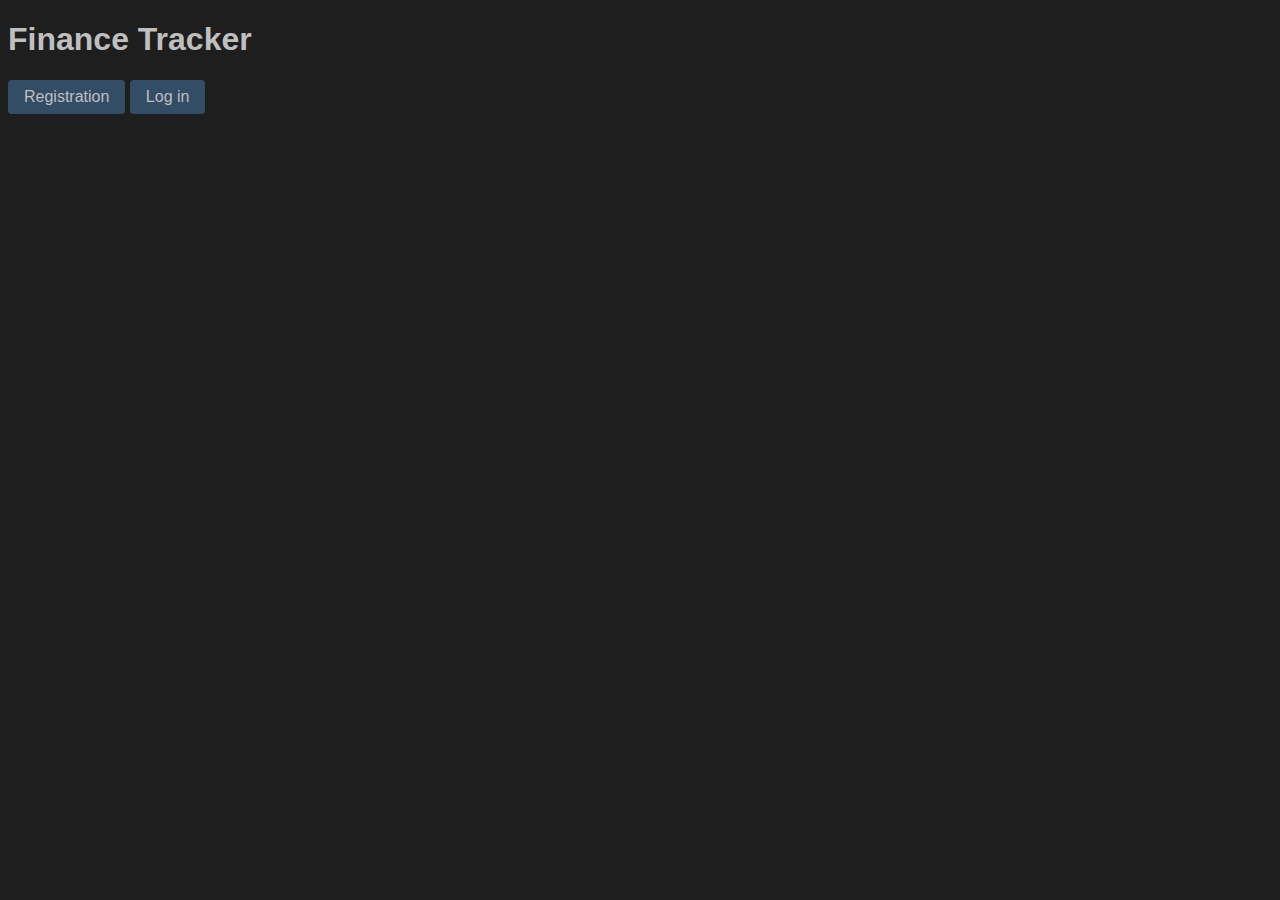
<file: index.html>
<!DOCTYPE html>
<html>
  <head>
    <meta charset="UTF-8" />
    <title>Finance Tracker</title>
    <link rel="stylesheet" href="style.css">
  </head>
  <body>
    <h1>Finance Tracker</h1>

    <a href="register.html" class="button">Registration</a>
    <a href="login.html" class="button">Log in</a>

  </body>
</html>
</file>
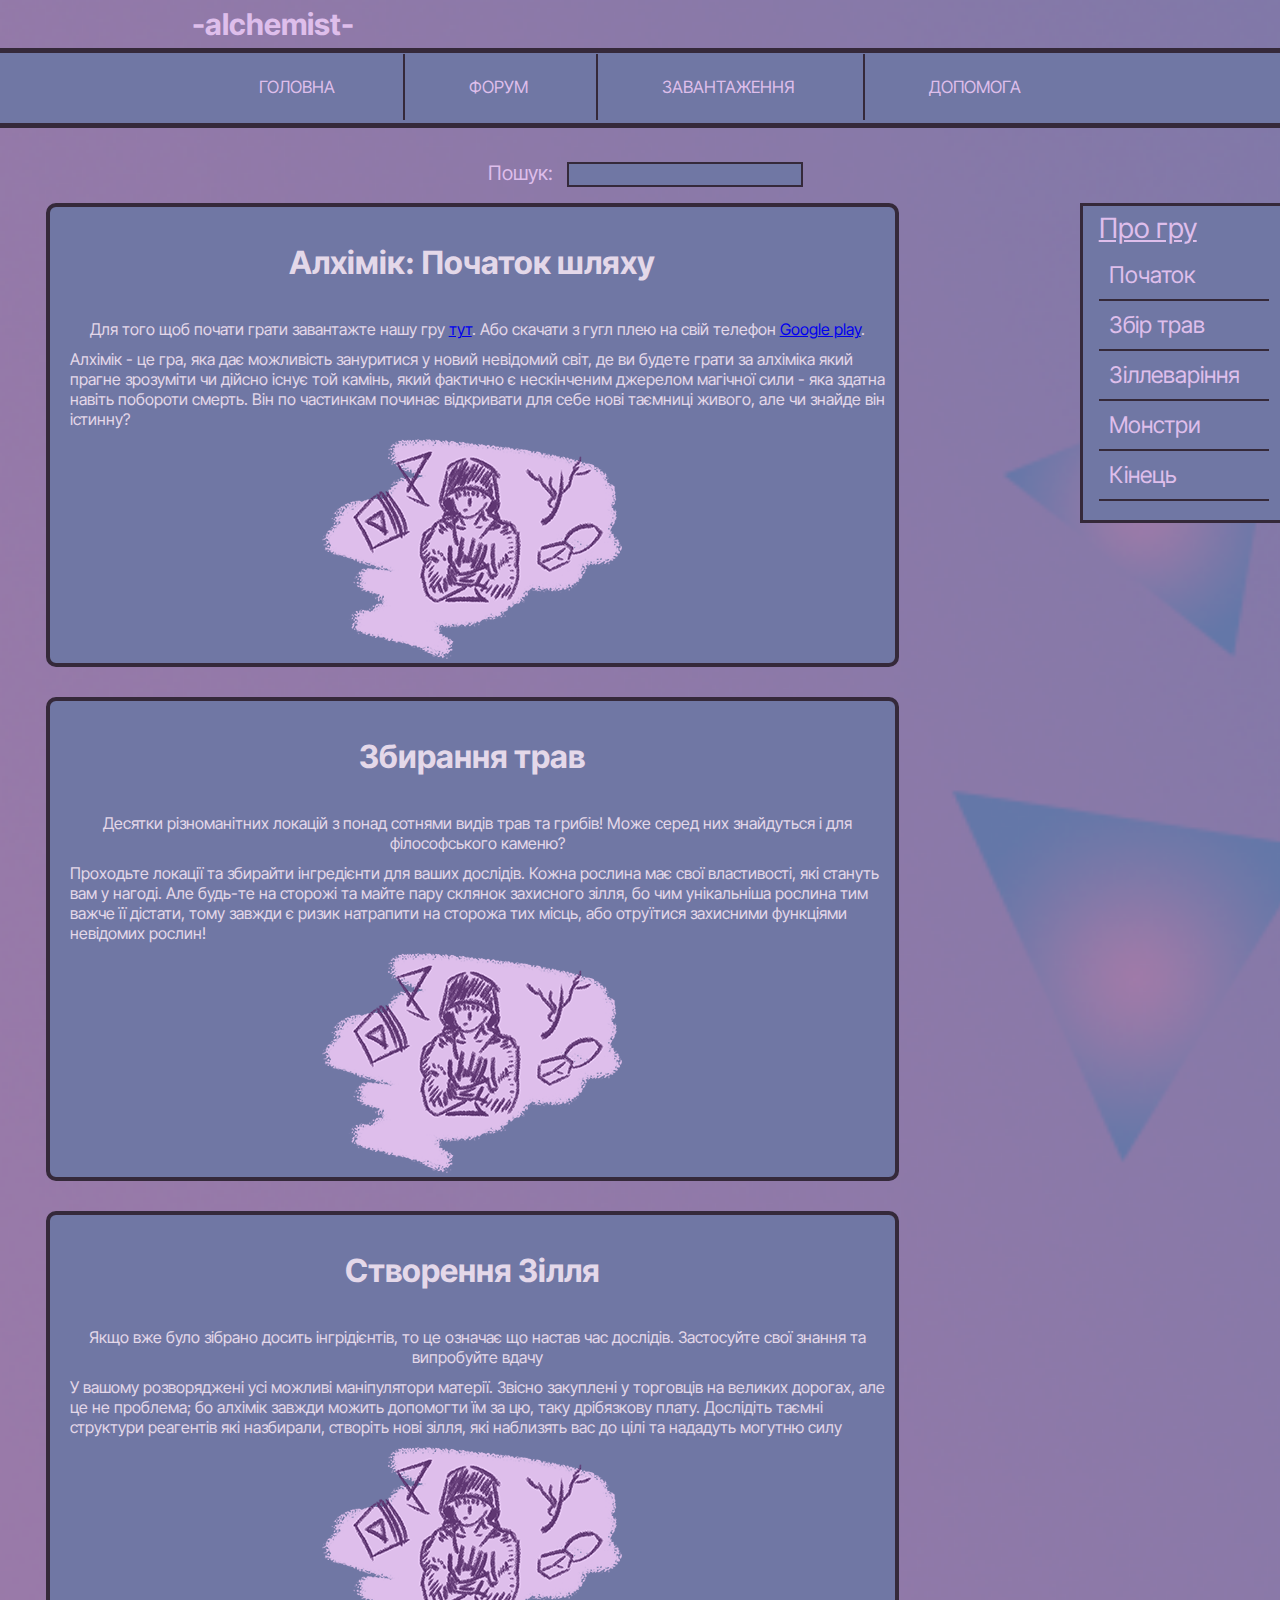
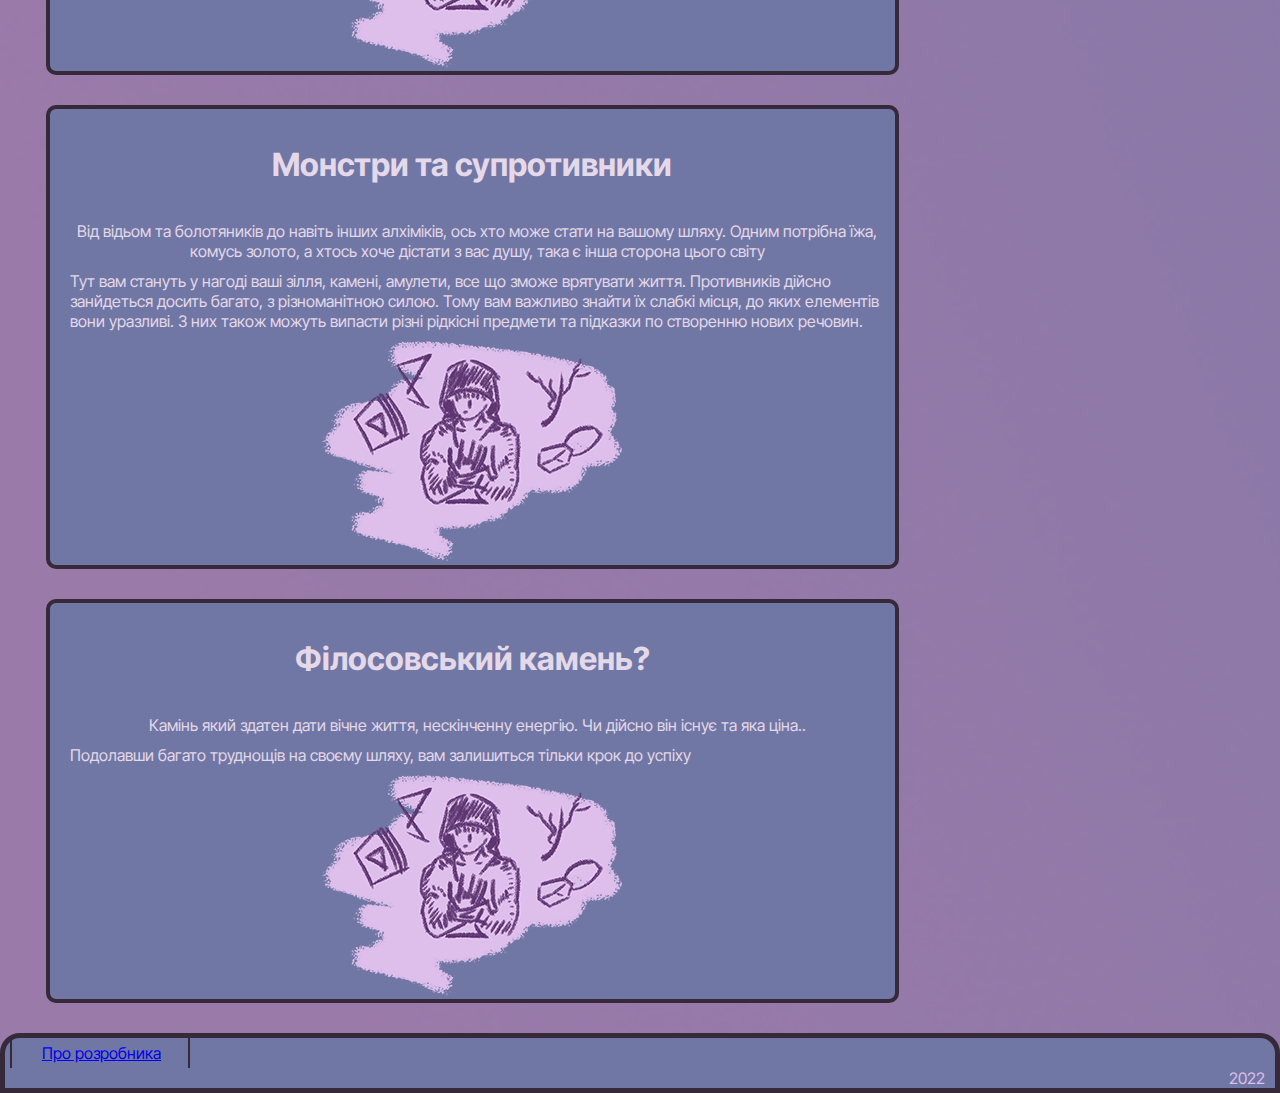
<file: CSSproject/index.html>
﻿<!DOCTYPE html>

<html lang="ua" xmlns="http://www.w3.org/1999/xhtml">
<head>
    <meta charset="utf-8" />
    <link rel="stylesheet" href="assets/css/style.css" />
    <link href="https://fonts.googleapis.com/css2?family=Inter+Tight:ital,wght@1,700&display=swap" rel="stylesheet">
    <title>Lab2</title>
</head>
<body>

    <header class="header">
        <div class="container">
            <div class="header_inner">
                <div class="header_logo">
                    <h1>-alchemist-</h1>
                </div>

                <nav class="nav">
                    <a class="nav_link" href="#">Головна</a>
                    <a class="nav_link" href="#">Форум</a>
                    <a class="nav_link" href="#">Завантаження</a>
                    <a class="nav_link" href="#">Допомога</a>
                </nav>

                <div class="header_search">
                    <span class="search_text">Пошук:</span>
                    <input class="search_input" />
                </div>
            </div>
        </div>
    </header>

    <aside class="main">
        <div class="container">
            <div class="main_inner">
                <div class="begin_inner">
                    <div class="begin_name">
                        <h1>Алхімік: Початок шляху</h1>
                    </div>

                    <div class="begin_text">
                        <p>
                            Для того щоб почати грати завантажте нашу гру
                            <a href="#">тут</a>. Або скачати з гугл плею на свій
                            телефон <a href="#">Google play</a>.
                        </p>
                    </div>
                    <div class="begin_text2">
                        <p>
                            Алхімік - це гра, яка дає можливість зануритися у новий
                            невідомий світ, де ви будете грати за алхіміка який прагне
                            зрозуміти чи дійсно існує той камінь, який фактично є
                            нескінченим джерелом магічної сили - яка здатна навіть
                            побороти смерть. Він по частинкам починає відкривати
                            для себе нові таємниці живого, але чи знайде він істинну?
                        </p>
                    </div>
                    <div class="begin_png">
                        <img src="assets/images/begin_2.png" />
                    </div>
                </div>

                <div class="begin_inner">
                    <div class="begin_name">
                        <h1>Збирання трав</h1>
                    </div>

                    <div class="begin_text">
                        <p>
                            Десятки різноманітних локацій з понад сотнями видів
                            трав та грибів! Може серед них знайдуться і для
                            філософського каменю?
                        </p>
                    </div>
                    <div class="begin_text2">
                        <p>
                            Проходьте локації та збирайти інгредієнти для
                            ваших дослідів. Кожна рослина має свої властивості,
                            які стануть вам у нагоді. Але будь-те на сторожі та
                            майте пару склянок захисного зілля, бо чим
                            унікальніша рослина тим важче її дістати,
                            тому завжди є ризик натрапити на сторожа тих
                            місць, або отруїтися захисними функціями
                            невідомих рослин!
                        </p>
                    </div>
                    <div class="begin_png">
                        <img src="assets/images/begin_2.png" />
                    </div>
                </div>

                <div class="begin_inner">
                    <div class="begin_name">
                        <h1>Створення Зілля</h1>
                    </div>

                    <div class="begin_text">
                        <p>
                            Якщо вже було зібрано досить інгрідієнтів,
                            то це означає що настав час дослідів. Застосуйте
                            свої знання та випробуйте вдачу
                        </p>
                    </div>
                    <div class="begin_text2">
                        <p>
                            У вашому розворяджені усі можливі маніпулятори
                            матерії. Звісно закуплені у торговців на великих
                            дорогах, але це не проблема; бо алхімік завжди
                            можить допомогти їм за цю, таку дрібязкову плату.
                            Дослідіть таємні структури реагентів які назбирали,
                            створіть нові зілля, які наблизять вас до цілі та
                            нададуть могутню силу
                        </p>
                    </div>
                    <div class="begin_png">
                        <img src="assets/images/begin_2.png" />
                    </div>
                </div>

                <div class="begin_inner">
                    <div class="begin_name">
                        <h1>Монстри та супротивники</h1>
                    </div>

                    <div class="begin_text">
                        <p>
                            Від відьом та болотяників до навіть інших алхіміків,
                            ось хто може стати на вашому шляху. Одним потрібна
                            їжа, комусь золото, а хтось хоче дістати з вас
                            душу, така є інша сторона цього світу

                        </p>
                    </div>

                    <div class="begin_text2">
                        <p>
                            Тут вам стануть у нагоді ваші зілля, камені, амулети,
                            все що зможе врятувати життя. Противників дійсно
                            занйдеться досить багато, з різноманітною силою.
                            Тому вам важливо знайти їх слабкі місця, до яких
                            елементів вони уразливі. З них також можуть випасти
                            різні рідкісні предмети та підказки по створенню нових
                            речовин.
                        </p>
                    </div>
                    <div class="begin_png">
                        <img src="assets/images/begin_2.png" />
                    </div>
                </div>

                <div class="begin_inner">
                    <div class="begin_name">
                        <h1>Філосовський камень?</h1>
                    </div>

                    <div class="begin_text">
                        <p>
                            Камінь який здатен дати вічне життя, нескінченну
                            енергію. Чи дійсно він існує та яка ціна..
                        </p>
                    </div>

                    <div class="begin_text2">
                        <p>
                            Подолавши багато труднощів на своєму шляху,  
                            вам залишиться тільки крок до успіху
                        </p>
                    </div>
                    <div class="begin_png">
                        <img src="assets/images/begin_2.png" />
                    </div>
                </div>
            </div>
        </div>
    </aside>

    <aside class="aside">
        <div class="container">
            <div class="aside_inner">

                <div class="aside_logo">Про гру</div>

                <ol class="aside_nav" tabindex="">
                    <li><a class="aside_nav_link" href="#">Початок</a></li>
                    <li><a class="aside_nav_link" href="#">Збір трав</a></li>
                    <li><a class="aside_nav_link" href="#">Зіллеваріння</a></li>
                    <li><a class="aside_nav_link" href="#">Монстри</a></li>
                    <li><a class="aside_nav_link" href="#">Кінець</a></li>
                </ol>


            </div>
        </div>
    </aside>

    <footer class="footer">
        <div class="container">
            <div class="footer_inner">     
                <div class="about_link">
                    <a href="#">Про розробника</a>
                </div>
      
                <div class="footer_data">
                    2022
                </div>
            </div>
        </div>
    </footer>

</body>
</html>
</file>
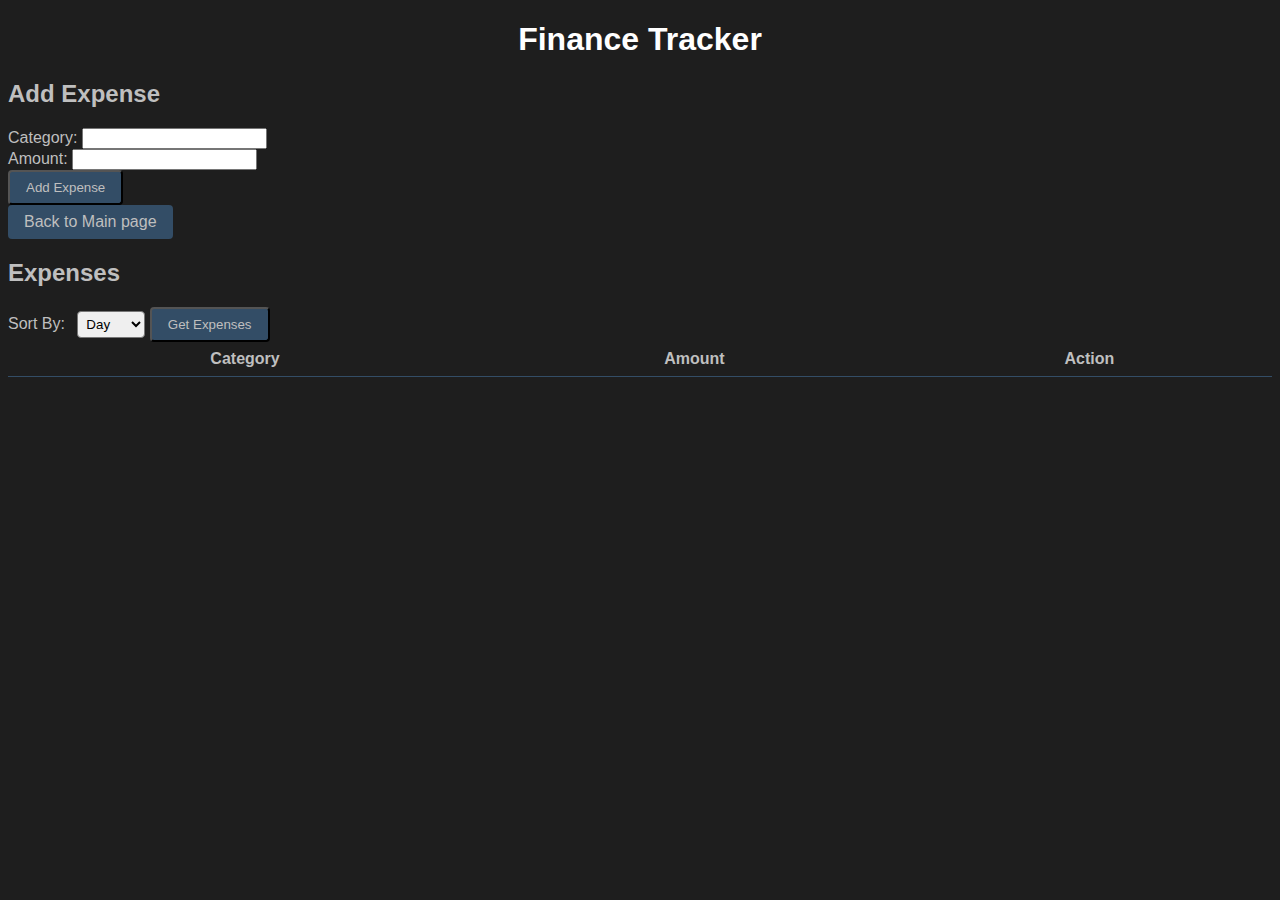
<file: expenses.html>
<!DOCTYPE html>
<html>
  <head>
    <meta charset="UTF-8" />
    <title>Finance Tracker</title>
    <link rel="stylesheet" href="style.css" />
  </head>
  <body>
    <h1 class="title">Finance Tracker</h1>

    <!-- Expenses Form -->
    <h2 class="subtitle">Add Expense</h2>
    <form action="/expenses" method="POST">
      <label for="category">Category:</label>
      <input type="text" id="category" name="category" required /><br />

      <label for="amount">Amount:</label>
      <input type="number" id="amount" name="amount" required /><br />

      <input type="submit" value="Add Expense" class="button" />
    </form>

    <a href="index.html" class="button">Back to Main page</a>

    <!-- Expenses Table -->
    <h2 class="subtitle">Expenses</h2>
    <div>
      Sort By:
      <select id="sort-by" name="sort-by">
        <option value="day">Day</option>
        <option value="month">Month</option>
        <option value="all">All</option>
      </select>
      <button id="get-expenses" class="button">Get Expenses</button>
    </div>
    <table id="expenses-table" class="table">
      <thead>
        <tr>
          <th>Category</th>
          <th>Amount</th>
          <th>Action</th>
        </tr>
      </thead>
      <tbody id="expenses-list"></tbody>
    </table>

    <!-- Total Expenses -->
    <p id="total-expenses" class="total"></p>

    <script src="expenses.js"></script>
  </body>
</html>
</file>
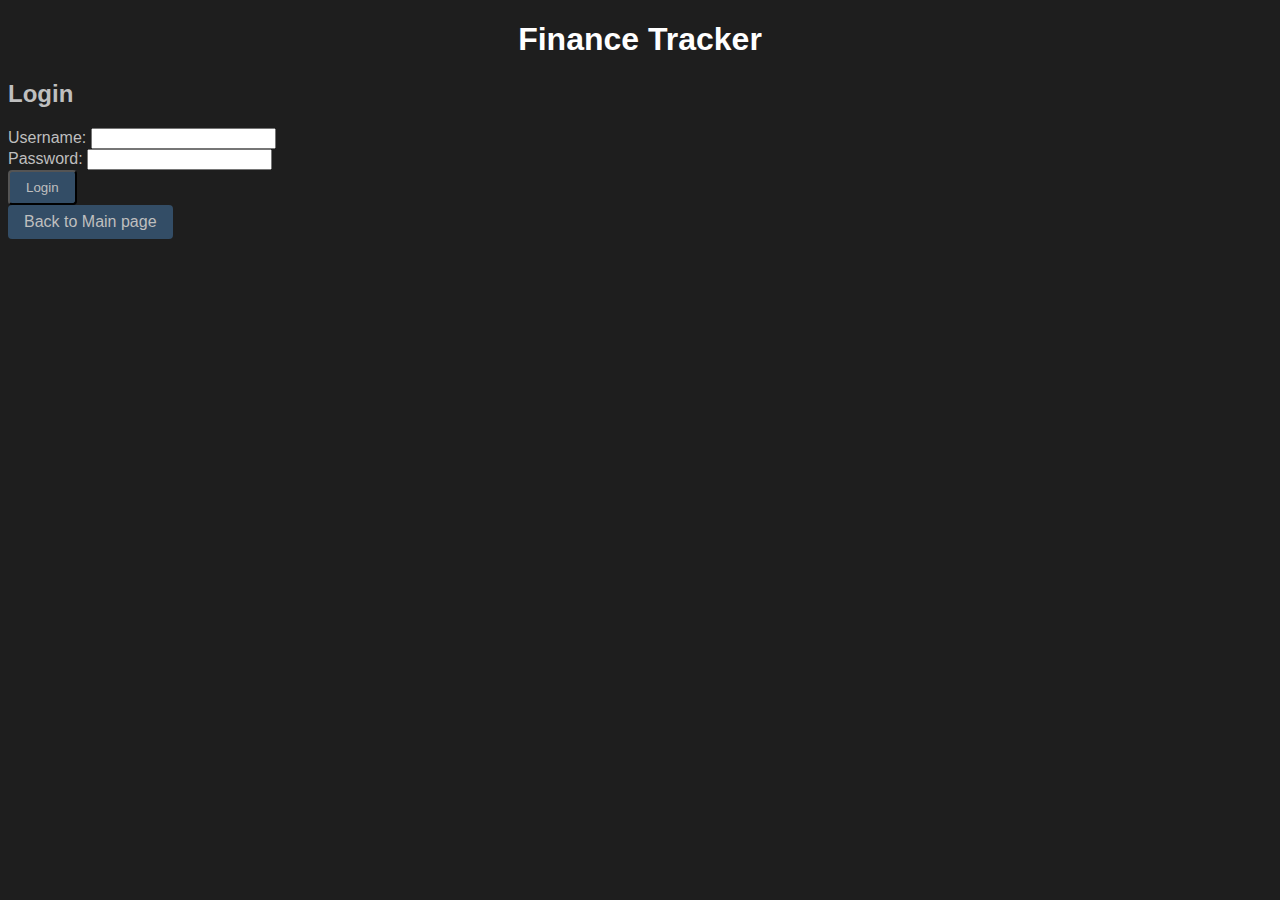
<file: login.html>
<!DOCTYPE html>
<html>
  <head>
    <meta charset="UTF-8" />
    <title>Finance Tracker</title>
    <link rel="stylesheet" href="style.css" />
  </head>
  <body>
    <h1 class="title">Finance Tracker</h1>

    <!-- Login Form -->
    <h2 class="subtitle">Login</h2>
    <form action="/login" method="POST">
      <label for="username">Username:</label>
      <input type="text" id="username" name="username" required /><br />

      <label for="password">Password:</label>
      <input type="password" id="password" name="password" required /><br />

      <input type="submit" value="Login" class="button" />
    </form>

    <a href="index.html" class="button">Back to Main page</a>

    <script src="login.js"></script>
  </body>
</html>
</file>
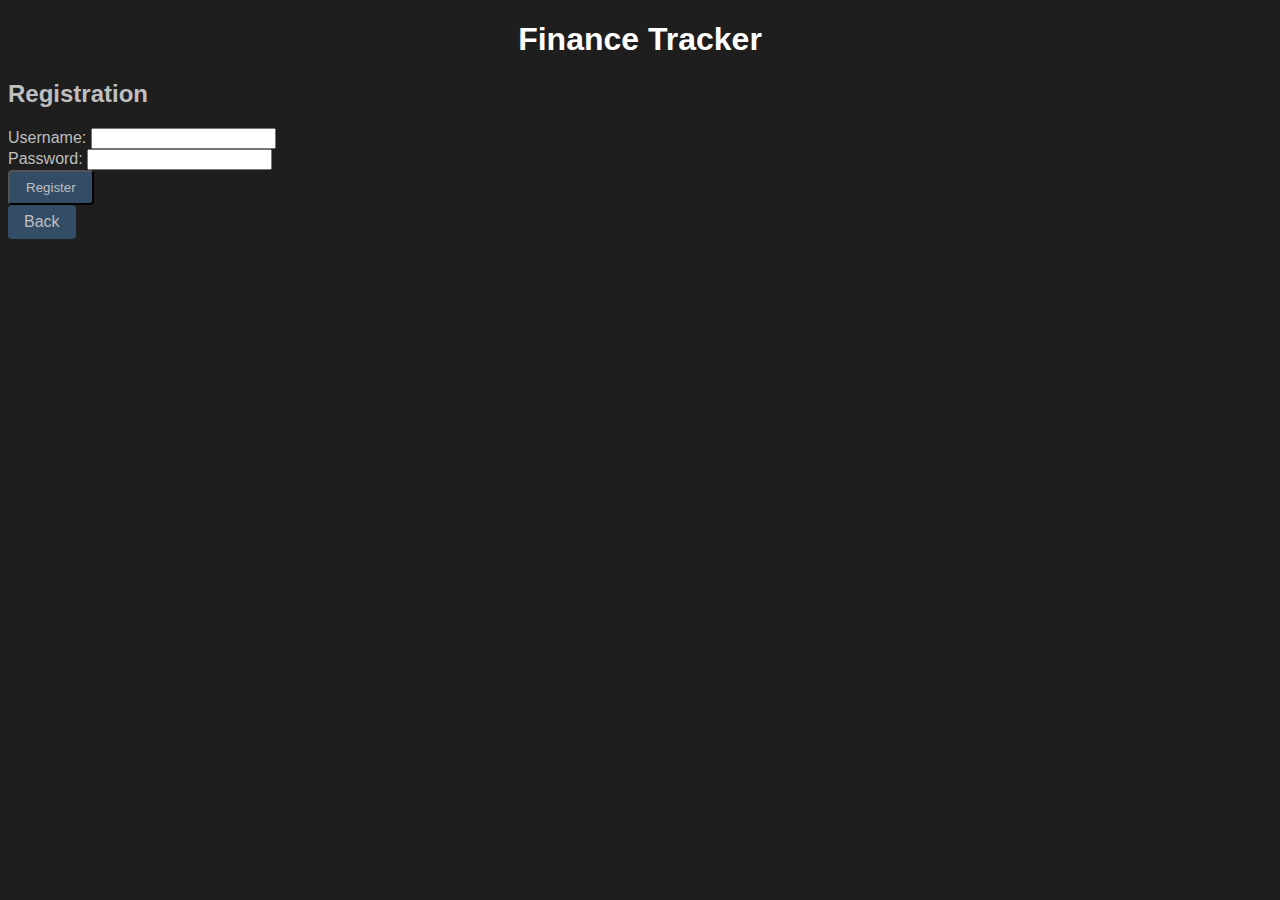
<file: register.html>
<!DOCTYPE html>
<html>
  <head>
    <meta charset="UTF-8" />
    <title>Finance Tracker</title>
    <link rel="stylesheet" href="style.css" />
  </head>
  <body>
    <h1 class="title">Finance Tracker</h1>

    <!-- Registration Form -->
    <h2 class="subtitle">Registration</h2>
    <form action="/register" method="POST">
      <label for="username">Username:</label>
      <input type="text" id="username" name="username" required /><br />

      <label for="password">Password:</label>
      <input type="password" id="password" name="password" required /><br />

      <input type="submit" value="Register" class="button" />
    </form>

    <a href="index.html" class="button">Back</a>

    <script src="register.js"></script>
  </body>
</html>
</file>
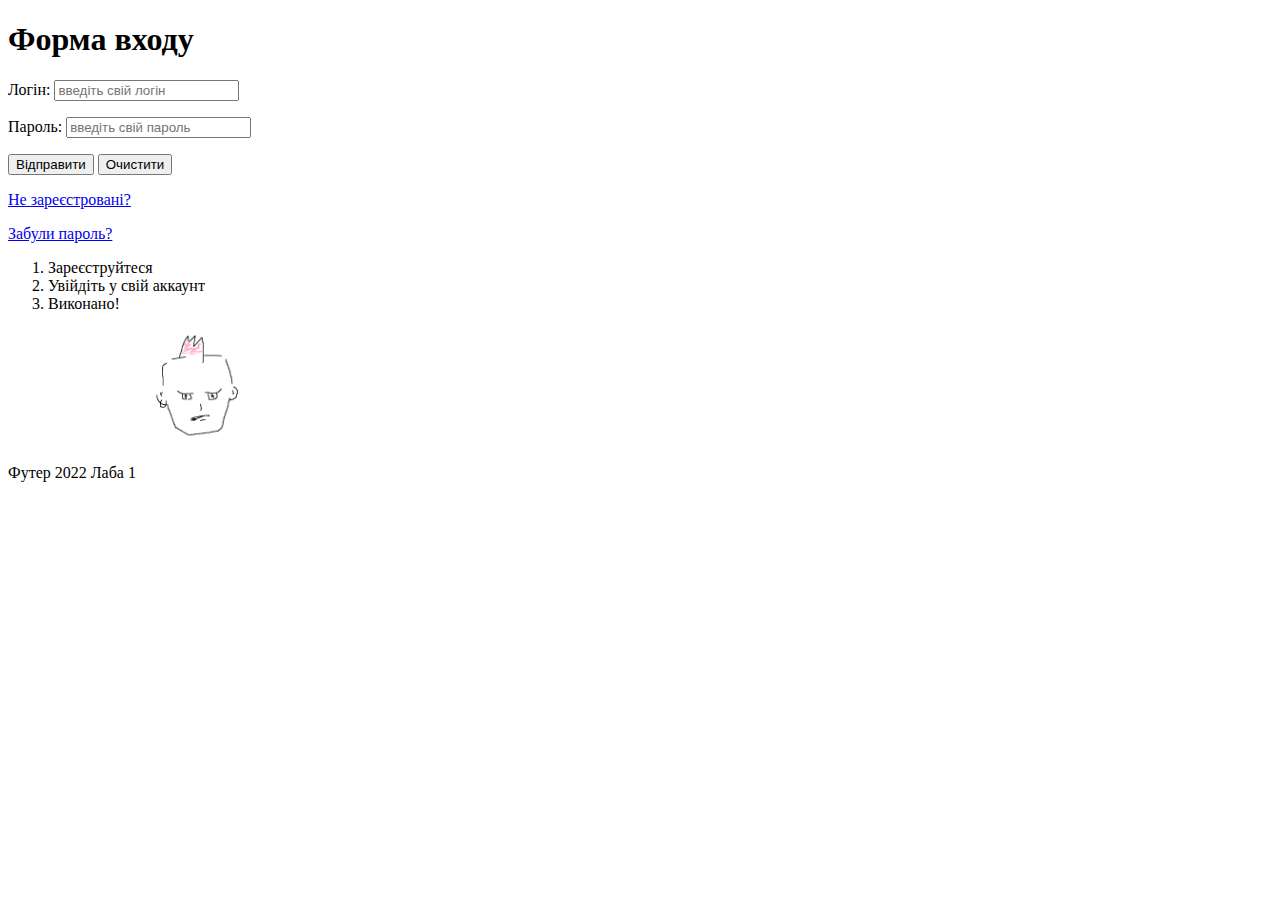
<file: HTMLProjects/login.html>
﻿<!DOCTYPE html>

<html lang="en" xmlns="http://www.w3.org/1999/xhtml">
<head>
    <meta charset="utf-8" >
    <meta name="author" content="illia" >
    <meta name="description" content="lab1" />
    <title>Вхід</title>
</head>
<body>
    <header><h1>Форма входу</h1></header>
    <main>
        <form action="" method="post">
            <label for="user_login">Логін:</label>
            <input type="text"
                   name="user_login"
                   id="user_login"
                   title="ввести логін"
                   placeholder="введіть свій логін" />
            <p></p>
            <label for="user_password">Пароль:</label>
            <input type="password"
                   name="user_password"
                   id="user_password"
                   title="ввести пароль"
                   placeholder="введіть свій пароль" />
            <p></p>

            <input type="submit" value="Відправити" />
            <input type="reset" value="Очистити" />

            <p><a href="registration.html" target="_blank">Не зареєстровані?</a></p>
            <a href="password-reset.html" target="_blank">Забули пароль?</a>

            <ol start="1" type="1">
                <li>Зареєструйтеся</li>
                <li>Увійдіть у свій аккаунт</li>
                <li>Виконано!</li>
            </ol>
            <img src="images/forLoginImage.png" width="400" alt="regImage" />
        </form>
    </main>
    <footer>Футер 2022 Лаба 1</footer>
</body>
</html>
</file>
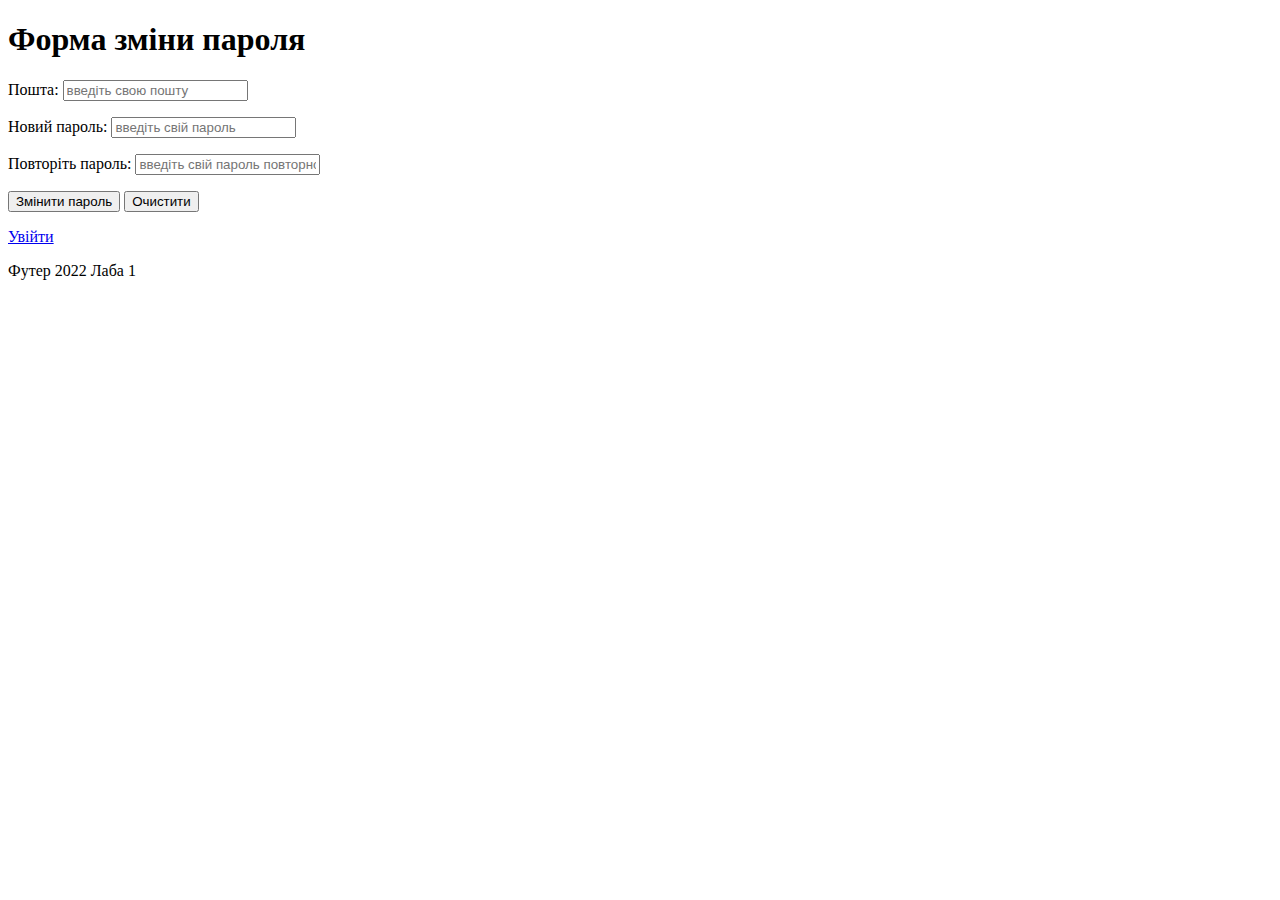
<file: HTMLProjects/password-reset.html>
﻿<!DOCTYPE html>

<html lang="en" xmlns="http://www.w3.org/1999/xhtml">
<head>
    <meta charset="utf-8" />
    <title>Змінити пароль</title>
</head>
<body>
    <header><h1>Форма зміни пароля</h1></header>
    <main>
        <form action="" method="post">
            <label for="user_email">Пошта:</label>
            <input type="email"
                   name="user_email"
                   id="user_email"
                   title="ввести пошту"
                   placeholder="введіть свою пошту" />
            <p></p>

            <label for="user_password">Новий пароль:</label>
            <input type="password"
                   name="user_password"
                   id="user_password"
                   title="ввести пароль"
                   placeholder="введіть свій пароль" />
            <p></p>

            <label for="user_password2">Повторіть пароль:</label>
            <input type="password"
                   name="user_password2"
                   id="user_password2"
                   title="ввести пароль"
                   placeholder="введіть свій пароль повторно" />
            <p></p>

            <input type="submit" value="Змінити пароль" />
            <input type="reset" value="Очистити" />

            <p><a href="login.html" target="_blank">Увійти</a></p>

        </form>
    </main>
    <footer>Футер 2022 Лаба 1</footer>
</body>
</html>
</file>
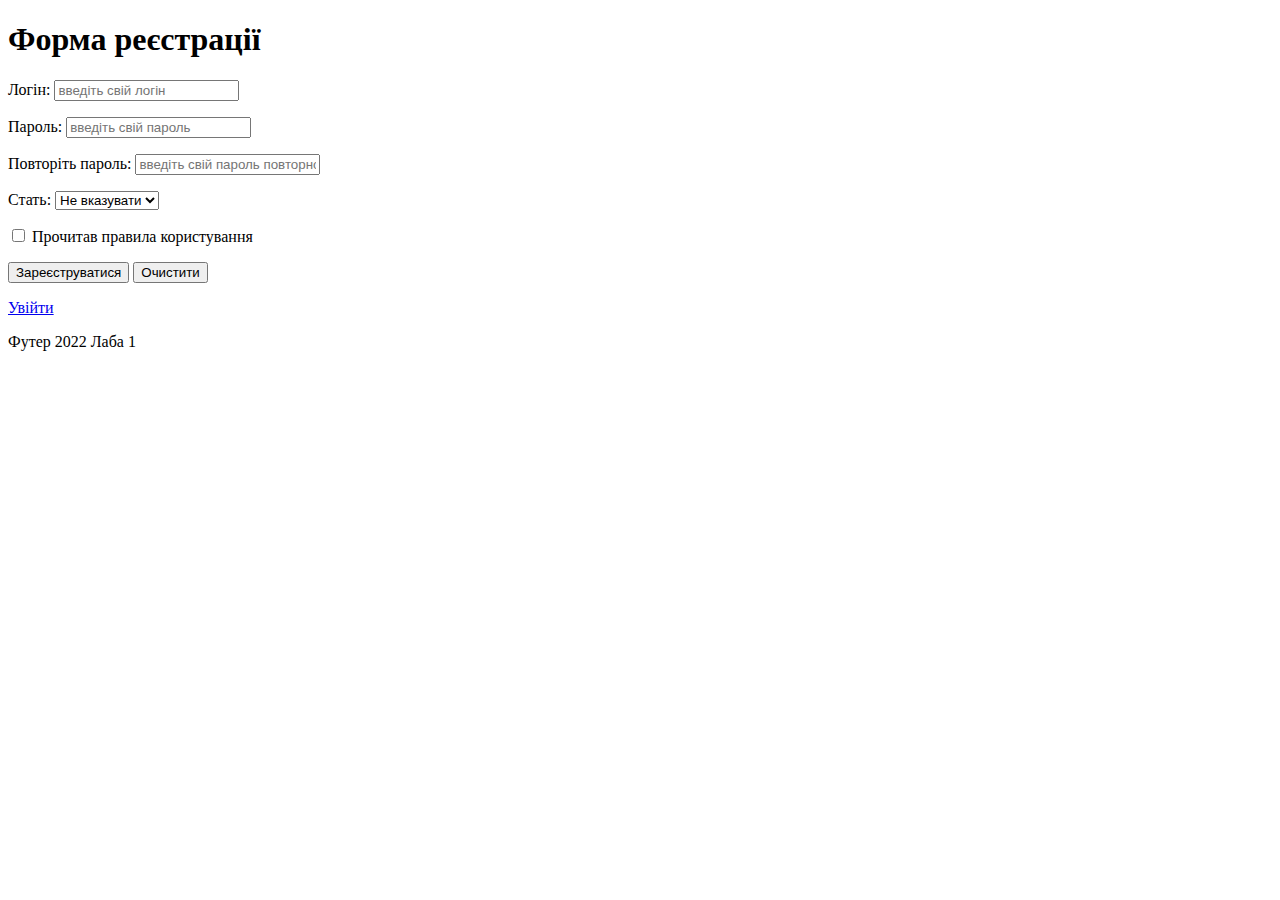
<file: HTMLProjects/registration.html>
﻿<!DOCTYPE html>

<html lang="en" xmlns="http://www.w3.org/1999/xhtml">
<head>
    <meta charset="utf-8" />
    <title>Реєстрація</title>
</head>
<body>
    <header><h1>Форма реєстрації</h1></header>
    <main>
        <form action="" method="post">
            <label for="user_login">Логін:</label>
            <input type="text"
                   name="user_login"
                   id="user_login"
                   title="ввести логін"
                   placeholder="введіть свій логін" />
            <p></p>

            <label for="user_password">Пароль:</label>
            <input type="password"
                   name="user_password"
                   id="user_password"
                   title="ввести пароль"
                   placeholder="введіть свій пароль" />
            <p></p>

            <label for="user_password2">Повторіть пароль:</label>
            <input type="password"
                   name="user_password2"
                   id="user_password2"
                   title="ввести пароль"
                   placeholder="введіть свій пароль повторно" />
            <p></p>

            <label for="selectS">Стать:</label>
            <select name="selectS" id="selectS">
                <option>Не вказувати</option>
                <option>Чоловіча</option>
                <option>Жіноча</option>
            </select>
            <p></p>

            <input type="checkbox"
                   value="Прочитав правила.."
                   name="user_checkbox"
                   id="user_checkbox"/>
            <label for="user_checkbox">Прочитав правила користування</label>
            <p></p>

            <input type="submit" value="Зареєструватися" />
            <input type="reset" value="Очистити" />

            <p><a href="login.html" target="_blank">Увійти</a></p>

        </form>
    </main>
    <footer>Футер 2022 Лаба 1</footer>
</body>
</html>
</file>
<file: style.css>
/* Фоновий колір та стиль шрифту */
body {
    background-color: #1e1e1e;
    color: #bfbfbf;
    font-family: Arial, sans-serif;
  }
  
  /* Заголовки */
  h1.title {
    color: #fff;
    text-align: center;
  }
  
  h2.subtitle {
    color: #bfbfbf;
  }
  
  /* Посилання та кнопки */
  a.button,
  input.button {
    display: inline-block;
    padding: 8px 16px;
    background-color: #334d66;
    color: #bfbfbf;
    text-decoration: none;
    border-radius: 4px;
    transition: background-color 0.3s ease;
  }
  
  a.button:hover,
  input.button:hover {
    background-color: #446688;
  }
  
  /* Таблиця */
  table.table {
    width: 100%;
    border-collapse: collapse;
    margin: 0 auto;
  }
  
  table.table th,
  table.table td {
    padding: 8px;
    border-bottom: 1px solid #334d66;
    text-align: center; 
  }
  
  /* Загальні стилі */
  .total {
    text-align: center;
    font-weight: bold;
    font-size: 1.2em;
  }
  
  /* Стилі для options */
  select#sort-by {
    padding: 4px;
    border-radius: 4px;
    margin-left: 8px;
  }
  
  div#expenses-table {
    text-align: center;
  }
  
  button#get-expenses {
    display: inline-block;
    padding: 8px 16px;
    background-color: #334d66;
    color: #bfbfbf;
    text-decoration: none;
    border-radius: 4px;
    transition: background-color 0.3s ease;
  }
  
  button#get-expenses:hover {
    background-color: #446688;
  }
</file>
<file: CSSproject/assets/css/style.css>
﻿*,
*:before,
*::after {
    box-sizing: border-box;
    margin: 0;
}

body {
    color: #debeeb;
    font-family: 'Inter Tight', sans-serif;
    width: 100%;
    height: 100vh;
    background: url("../images/bg.png") no-repeat;
    background-size: cover;
}

/* Container */
.container{
    width: 100%;
    margin: 0 auto;
}

/* -----Header----- */
.header {
    width: 100%;
}

/* Logo*/
.header_logo {
    margin-left: 15%;
    font-size: 15px;
    line-height: 1.6;
}

/* Nav */
.nav {
    height: 80px;
    line-height: 4.0;
    font-size: 17px;
    text-transform: uppercase;
    text-align: center;
    border-block: 5px solid #35293a;
    background-color: #7077a4;
}

.nav_link {
    color: #debeeb;
    text-decoration: none;
    padding: 23px;
    padding-inline: 5%;
    transition: background .1s linear, color .1s linear;
}

.nav_link:not(:first-of-type){
    border-left: 2px solid #35293a;
}

.nav_link:hover {
    background-color: #debeeb;
    color:#35293a;
}


/* Header Search */
.header_search {
    height: 75px;
    line-height: 4.5;
    text-align: center;
}

.search_text {
    font-size: 20px;
    padding-inline: 10px;
}

.search_input {
    font-size: 18px;
    color: #debeeb;
    padding: 0;
    margin: 0;
    border: 2px solid #35293a;
    background-color: #7077a4;
}

/*.search_input:hover {
    background-color: #debeeb;
    color:#35293a;
}*/

.search_input:focus {
    background-color: #debeeb;
    color:#35293a;
}


/*-----Main----- */
.main {
    margin-inline: 2%;
    width: 69%;
    float: left;
    color: #e4d8e9;
}

.main_inner {
    margin: 0 10px 10px 20px;
}

.begin_inner {
    margin-bottom: 30px;
    border: 4px solid #35293a;
    border-radius: 10px;
    background-color: #7077a4;
}
.begin_name {
    line-height: 3.5;
    text-align: center;
}

.begin_text {
    text-align: center;
    margin: 0 10px 10px 20px;
}

.begin_text2 {
    text-align: left;
    margin: 0 10px 10px 20px;
}

.begin_png {
    text-align: center;
}

/*-----Aside panel----- */
.aside {
    width: 200px;
    float: right;
}

.aside_inner {
    width: 25%;
    height: 320px;
    border: 3px solid #35293a;
    background-color: #7077a4;
    position: fixed;
}

/* Aside Logo */
.aside_logo {
    color: #debeeb;
    text-decoration: underline;
    margin-left: 5%;
    font-size: 28px;
    line-height: 1.6;
}

/* Aside Navigation */
.aside_nav {
    list-style: none;
    padding: 0;
    margin-left: 5%;
}

.aside_nav li{
    width: 170px;
    border-bottom: 2px solid #35293a;
    padding-block: 10px;
    list-style: none;
}

.aside_nav_link {
    padding: 10px;
    text-decoration: none;
    color: #debeeb;
    font-size: 23px;
    transition: background .3s linear, color .3s linear;
}

.aside_nav_link:hover {
    background-color: #debeeb;
    color:#35293a;
}


/* -----Footer----- */
.footer {
    width: 100%;
    float: left;
}

.footer_inner {
    border: 5px solid #35293a;
    border-top-left-radius: 20px;
    border-top-right-radius: 20px;
    background-color: #7077a4;
}

.about_link {
    width: 180px;
    margin-inline: 5px;
    padding: 5px 5px 5px 30px;
    border-inline: 2px solid #35293a;
}

.footer_data {
    margin-right: 10px;
    text-align: right;
}
</file>
